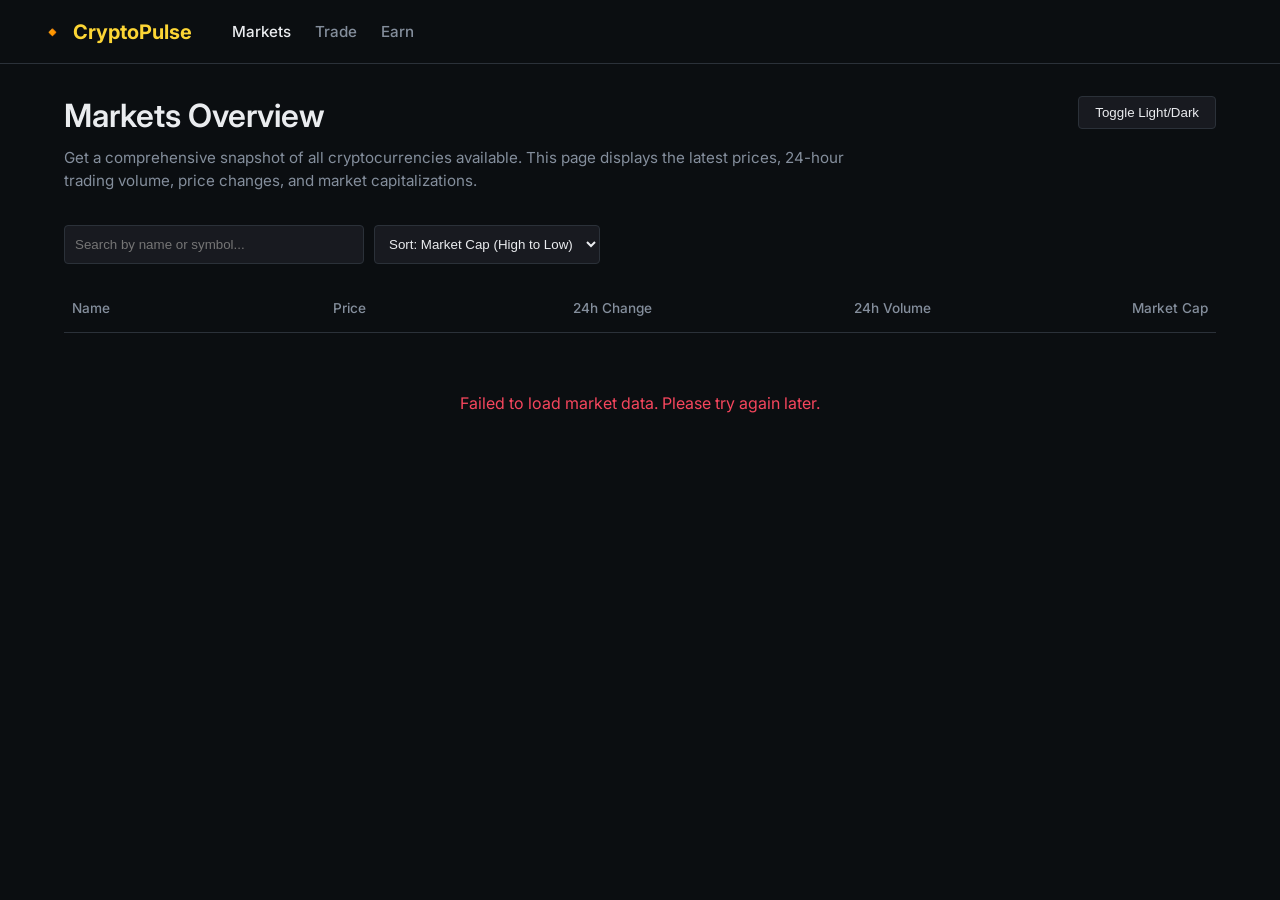
<file: index.html>
<!DOCTYPE html>
<html lang="en">
<head>
    <meta charset="UTF-8">
    <meta name="viewport" content="width=device-width, initial-scale=1.0">
    <title>Crypto Dashboard - Markets</title>
    <link href="https://fonts.googleapis.com/css2?family=Inter:wght@400;500;600;700&display=swap" rel="stylesheet">
    <link rel="stylesheet" href="styles.css">
</head>
<body>
    <nav class="navbar">
        <div class="nav-container">
            <div class="logo">
                <span class="logo-icon">🔸</span>
                <span class="logo-text">CryptoPulse</span>
            </div>
            <div class="nav-links">
                <a href="index.html" class="active">Markets</a>
                <a href="#">Trade</a>
                <a href="#">Earn</a>
            </div>
        </div>
    </nav>

    <main class="container">
        <header class="page-header" style="display: flex; justify-content: space-between; align-items: flex-start; flex-wrap: wrap; gap: 20px;">
            <div>
                <h1>Markets Overview</h1>
                <p>Get a comprehensive snapshot of all cryptocurrencies available. This page displays the latest prices, 24-hour trading volume, price changes, and market capitalizations.</p>
            </div>
            <button id="theme-toggle" style="padding: 8px 16px; border: 1px solid var(--border-color); background: var(--bg-card); color: var(--text-primary); border-radius: 4px; cursor: pointer;">Toggle Light/Dark</button>
        </header>

        <div style="margin-bottom: 20px; display: flex; gap: 10px; flex-wrap: wrap;">
            <input type="text" id="search-input" placeholder="Search by name or symbol..." style="padding: 10px; border: 1px solid var(--border-color); border-radius: 4px; background: var(--bg-card); color: var(--text-primary); flex-grow: 1; max-width: 300px;">
            <select id="sort-select" style="padding: 10px; border: 1px solid var(--border-color); border-radius: 4px; background: var(--bg-card); color: var(--text-primary);">
                <option value="market_cap_desc">Sort: Market Cap (High to Low)</option>
                <option value="price_desc">Sort: Price (High to Low)</option>
                <option value="price_asc">Sort: Price (Low to High)</option>
                <option value="name_asc">Sort: Name (A-Z)</option>
            </select>
        </div>

        <section class="markets-section">
            <div class="table-container">
                <table class="markets-table">
                    <thead>
                        <tr>
                            <th class="col-name">Name</th>
                            <th class="col-price">Price</th>
                            <th class="col-change">24h Change</th>
                            <th class="col-volume hide-mobile">24h Volume</th>
                            <th class="col-marketcap hide-mobile hide-tablet">Market Cap</th>
                        </tr>
                    </thead>
                    <tbody id="crypto-table-body">
                        <!-- Content will be injected by JS -->
                    </tbody>
                </table>
                <div id="loading" class="loading-state">
                    <div class="spinner"></div>
                    <p>Loading market data...</p>
                </div>
                <div id="error" class="error-state hidden">
                    <p>Failed to load market data. Please try again later.</p>
                </div>
            </div>
        </section>
    </main>

    <script src="script.js"></script>
</body>
</html>
</file>
<file: styles.css>
:root {
    --bg-main: #0b0e11;
    --bg-card: #181a20;
    --bg-hover: #2b3139;
    --text-primary: #EAECEF;
    --text-secondary: #848E9C;
    --brand-color: #FCD535;
    --color-up: #0ECB81;
    --color-down: #F6465D;
    --border-color: #2b3139;
    --font-family: 'Inter', sans-serif;
}

body.light-mode {
    --bg-main: #f5f5f5;
    --bg-card: #ffffff;
    --bg-hover: #e0e0e0;
    --text-primary: #333333;
    --text-secondary: #666666;
    --border-color: #cccccc;
}

* {
    margin: 0;
    padding: 0;
    box-sizing: border-box;
}

body {
    background-color: var(--bg-main);
    color: var(--text-primary);
    font-family: var(--font-family);
    min-height: 100vh;
    display: flex;
    flex-direction: column;
}

.hidden {
    display: none !important;
}

/* Navbar */
.navbar {
    background-color: var(--bg-main);
    border-bottom: 1px solid var(--border-color);
    padding: 0 24px;
    height: 64px;
    display: flex;
    align-items: center;
}

.nav-container {
    max-width: 1200px;
    margin: 0 auto;
    width: 100%;
    display: flex;
    align-items: center;
    gap: 40px;
}

.logo {
    display: flex;
    align-items: center;
    gap: 8px;
    font-size: 1.25rem;
    font-weight: 700;
    color: var(--brand-color);
}

.nav-links {
    display: flex;
    gap: 24px;
}

.nav-links a {
    color: var(--text-secondary);
    text-decoration: none;
    font-size: 0.95rem;
    font-weight: 500;
    transition: color 0.2s;
}

.nav-links a:hover,
.nav-links a.active {
    color: var(--text-primary);
}

.container {
    max-width: 1200px;
    margin: 0 auto;
    width: 100%;
    padding: 32px 24px;
    flex-grow: 1;
}

/* Header */
.page-header {
    margin-bottom: 32px;
}

.page-header h1 {
    font-size: 2rem;
    font-weight: 600;
    margin-bottom: 12px;
}

.page-header p {
    color: var(--text-secondary);
    font-size: 0.95rem;
    max-width: 800px;
    line-height: 1.5;
}

/* Table */
.table-container {
    background-color: var(--bg-main);
    overflow-x: auto;
}

.markets-table {
    width: 100%;
    border-collapse: collapse;
    text-align: right;
}

.markets-table th,
.markets-table td {
    padding: 16px 8px;
    border-bottom: 1px solid var(--border-color);
}

.markets-table th {
    color: var(--text-secondary);
    font-weight: 500;
    font-size: 0.85rem;
}

.markets-table th.col-name,
.markets-table td.col-name {
    text-align: left;
}

.markets-table tbody tr {
    transition: background-color 0.2s;
    cursor: pointer;
}

.markets-table tbody tr:hover {
    background-color: var(--bg-hover);
}

.coin-info {
    display: flex;
    align-items: center;
    gap: 12px;
}

.coin-icon {
    width: 28px;
    height: 28px;
    border-radius: 50%;
}

.coin-name-group {
    display: flex;
    flex-direction: column;
}

.coin-symbol {
    font-weight: 600;
    font-size: 1rem;
    color: var(--text-primary);
    text-transform: uppercase;
}

.coin-full-name {
    font-size: 0.85rem;
    color: var(--text-secondary);
}

.price {
    font-weight: 500;
    font-size: 1rem;
}

.change-up { color: var(--color-up); }
.change-down { color: var(--color-down); }

.volume, .market-cap {
    color: var(--text-primary);
    font-size: 0.95rem;
}

/* Loading & Error States */
.loading-state, .error-state {
    display: flex;
    flex-direction: column;
    align-items: center;
    justify-content: center;
    padding: 60px 0;
    color: var(--text-secondary);
}

.error-state {
    color: var(--color-down);
}

.spinner {
    width: 40px;
    height: 40px;
    border: 3px solid var(--border-color);
    border-top: 3px solid var(--brand-color);
    border-radius: 50%;
    animation: spin 1s linear infinite;
    margin-bottom: 16px;
}

@keyframes spin {
    0% { transform: rotate(0deg); }
    100% { transform: rotate(360deg); }
}

/* Coin Detail Page */
.back-link {
    display: inline-block;
    color: var(--text-secondary);
    text-decoration: none;
    margin-bottom: 24px;
    font-size: 0.95rem;
    transition: color 0.2s;
}

.back-link:hover {
    color: var(--text-primary);
}

.coin-header {
    display: flex;
    justify-content: space-between;
    align-items: center;
    margin-bottom: 32px;
    flex-wrap: wrap;
    gap: 24px;
}

.coin-title-group {
    display: flex;
    align-items: center;
    gap: 16px;
}

.coin-logo-large {
    width: 48px;
    height: 48px;
    border-radius: 50%;
}

.coin-title-info h1 {
    font-size: 2rem;
    font-weight: 700;
}

.badge {
    background-color: var(--bg-hover);
    padding: 4px 8px;
    border-radius: 4px;
    font-size: 0.85rem;
    color: var(--text-secondary);
    text-transform: uppercase;
}

.coin-price-group h2 {
    font-size: 2.5rem;
    font-weight: 600;
}

.change-badge {
    font-size: 1.1rem;
    font-weight: 600;
    display: inline-block;
    margin-top: 4px;
}

.coin-stats-grid {
    display: grid;
    grid-template-columns: repeat(auto-fit, minmax(200px, 1fr));
    gap: 16px;
    margin-bottom: 32px;
}

.stat-card {
    background-color: var(--bg-card);
    padding: 20px;
    border-radius: 8px;
    display: flex;
    flex-direction: column;
    gap: 8px;
}

.stat-label {
    color: var(--text-secondary);
    font-size: 0.85rem;
}

.stat-value {
    font-size: 1.25rem;
    font-weight: 600;
}

.coin-description {
    line-height: 1.6;
    color: var(--text-secondary);
}

.coin-description h3 {
    color: var(--text-primary);
    margin-bottom: 16px;
    font-size: 1.25rem;
}

.coin-description a {
    color: var(--brand-color);
    text-decoration: none;
}

.coin-description a:hover {
    text-decoration: underline;
}

/* Responsive */
@media (max-width: 768px) {
    .hide-tablet {
        display: none;
    }
    .coin-header {
        flex-direction: column;
        align-items: flex-start;
    }
}

@media (max-width: 576px) {
    .hide-mobile {
        display: none;
    }
    .page-header h1 {
        font-size: 1.5rem;
    }
}
</file>
